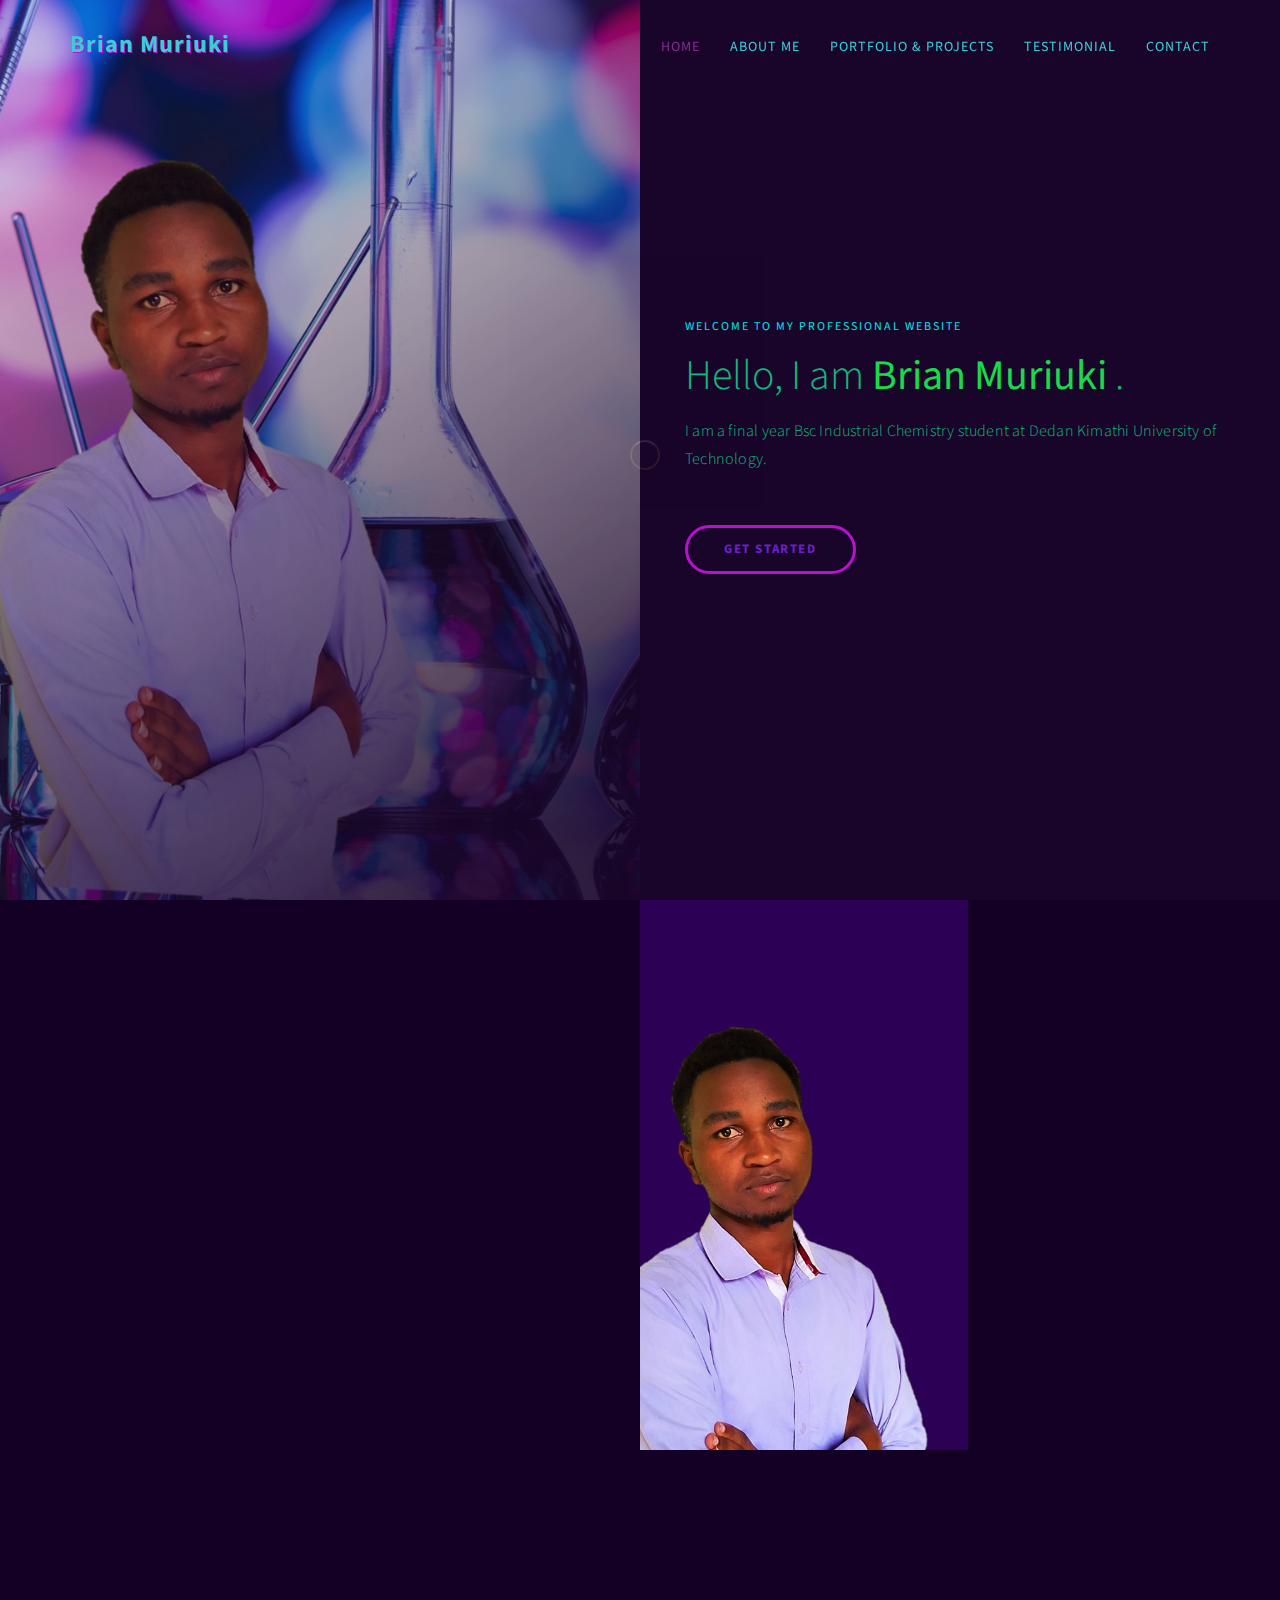
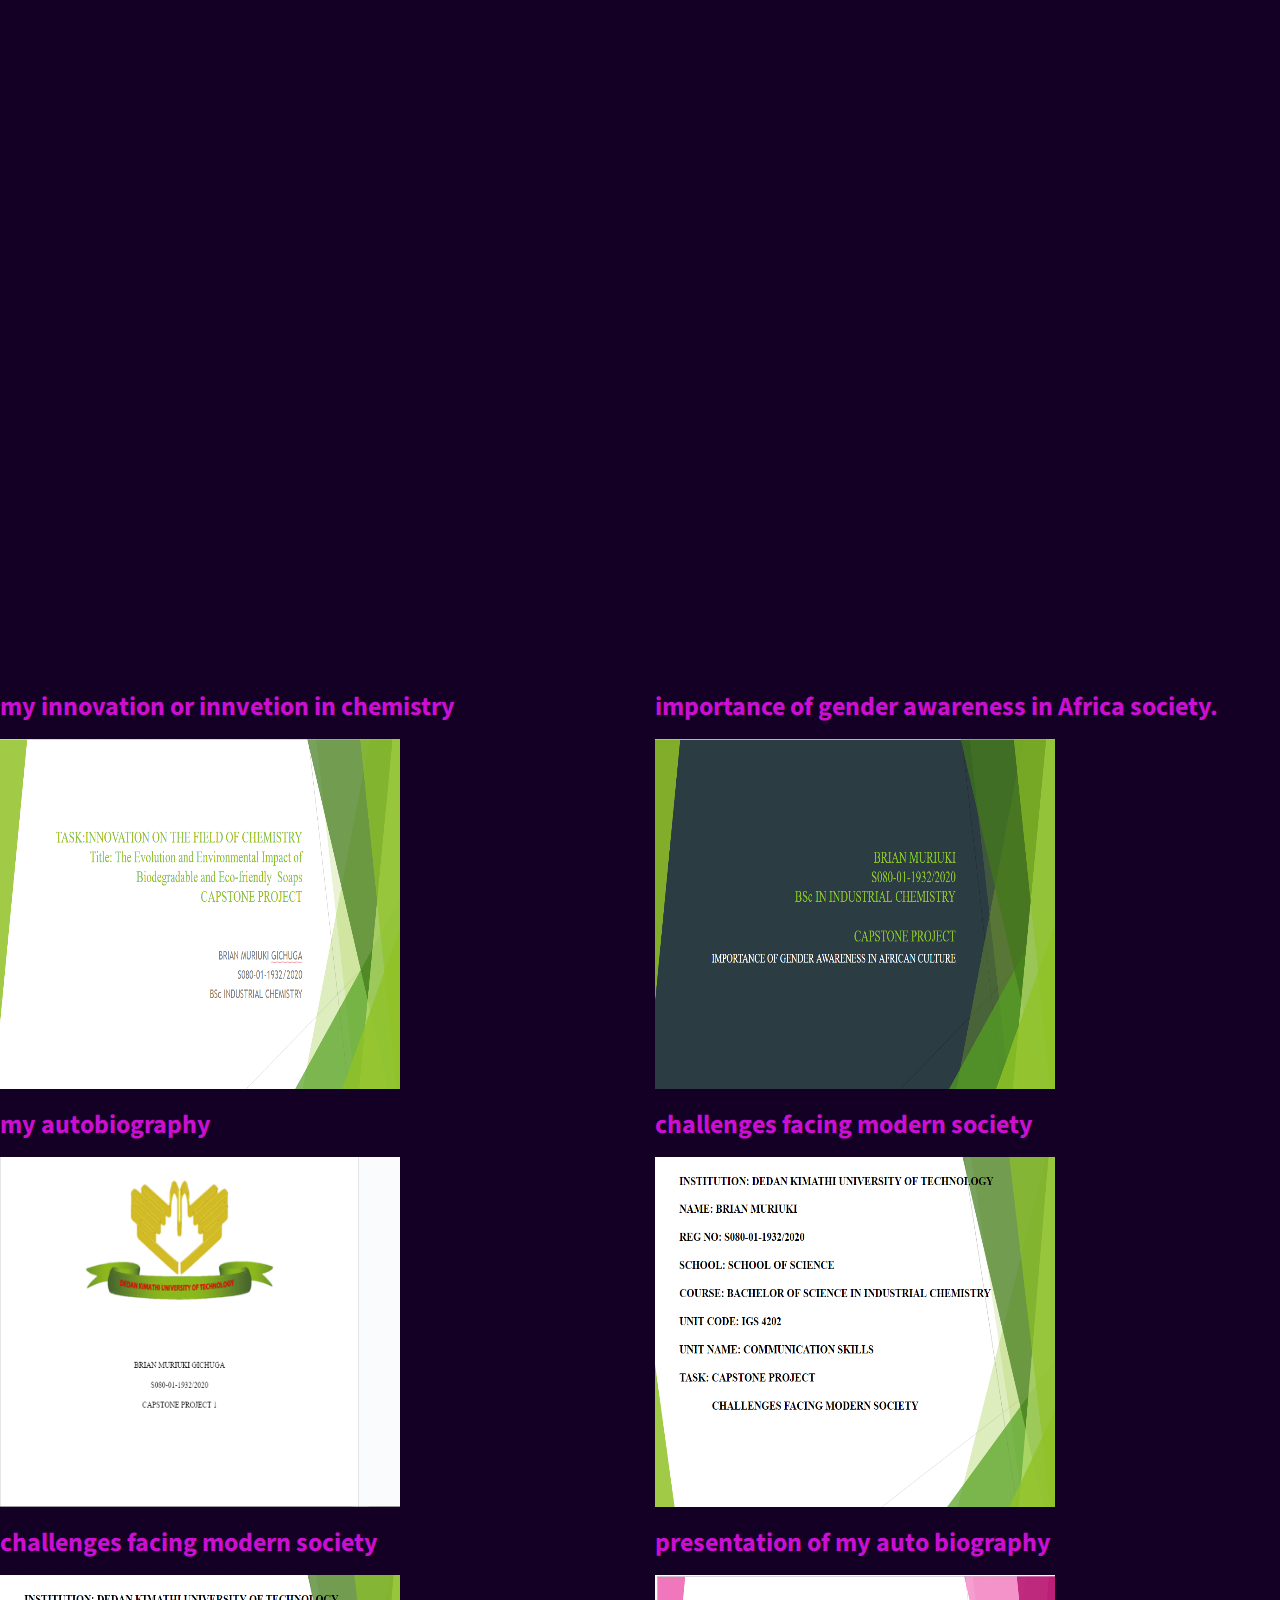
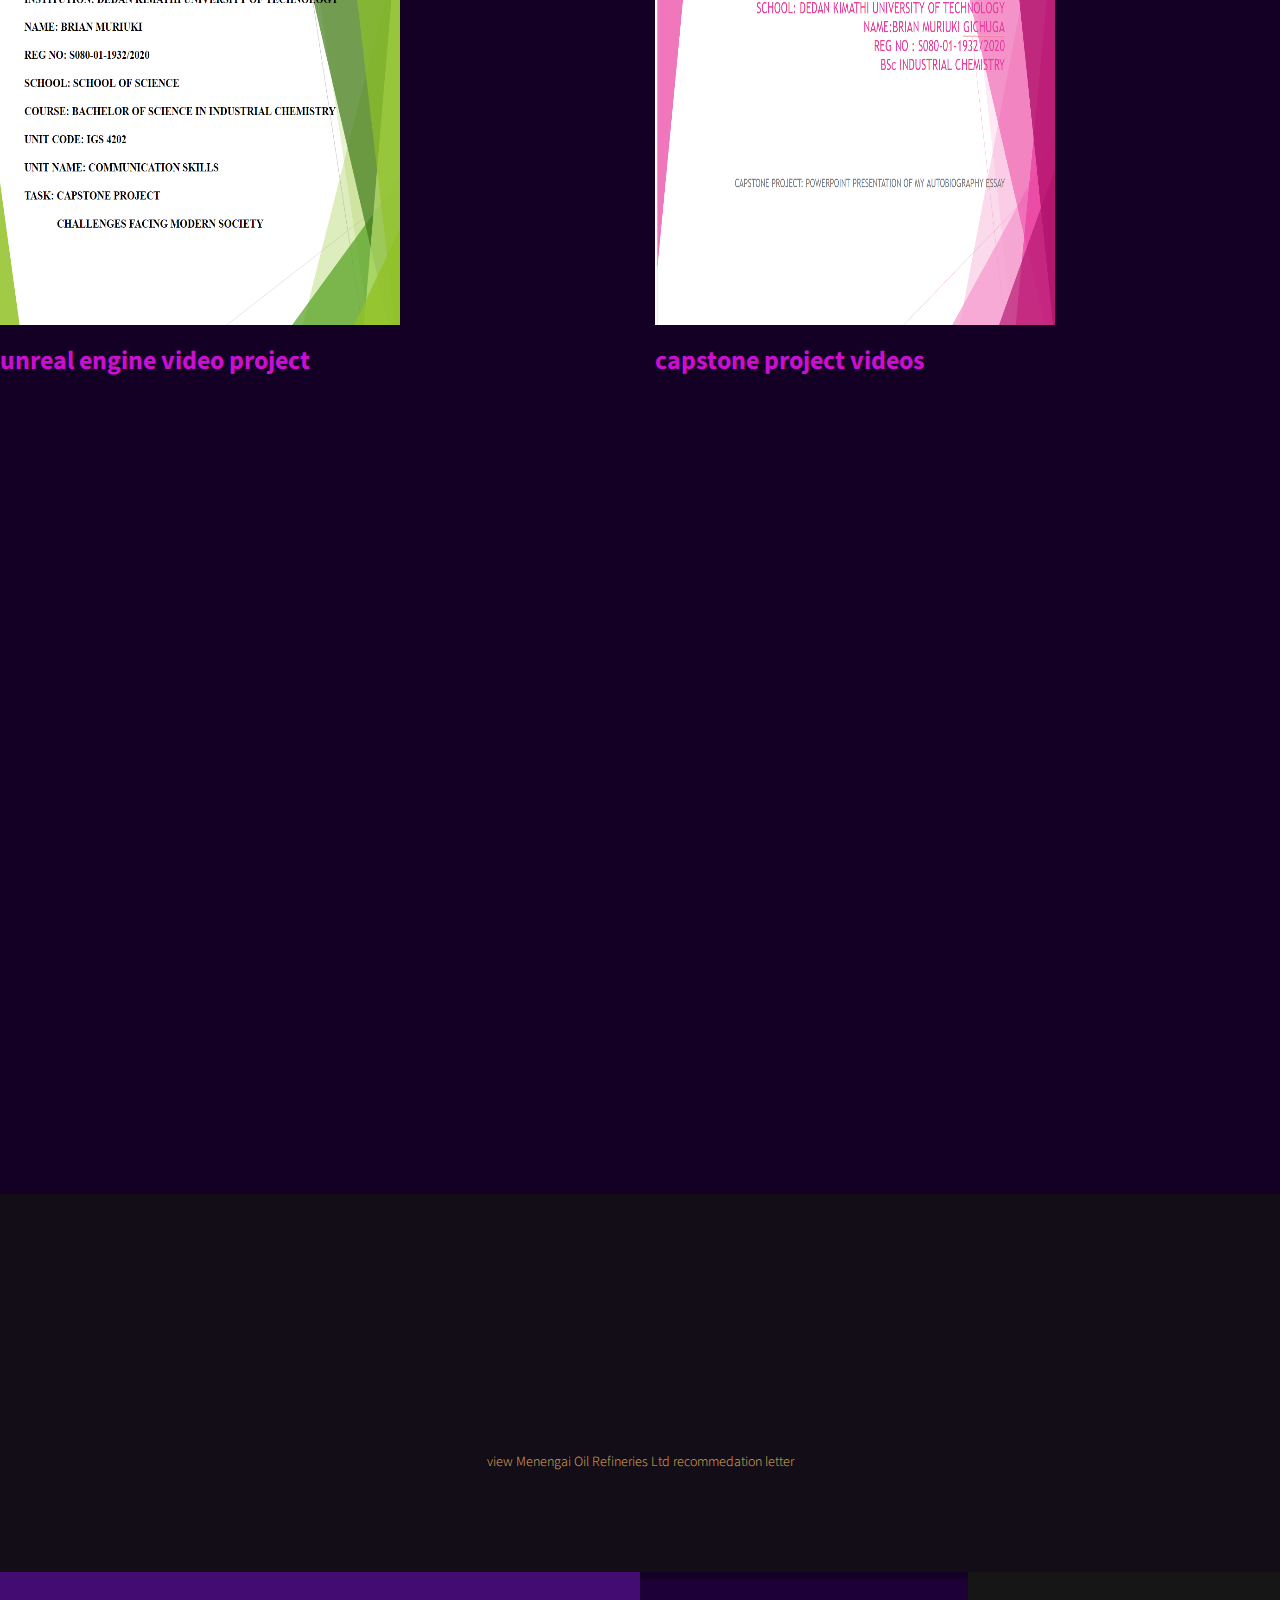
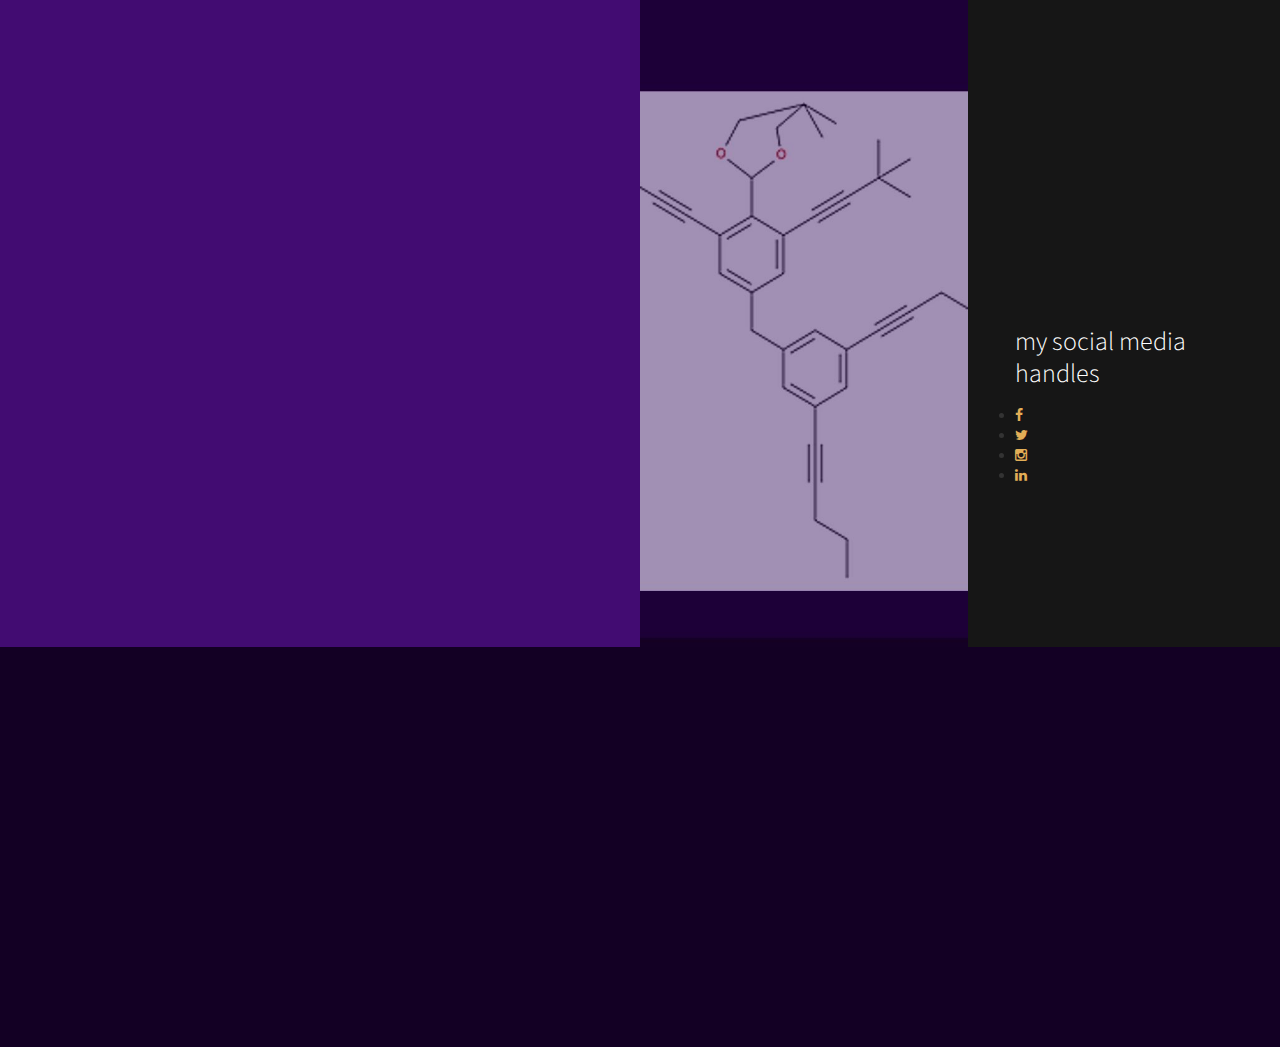
<file: index.html>
<!DOCTYPE html>
<html lang="en">
<head>

<meta charset="UTF-8">
<meta http-equiv="X-UA-Compatible" content="IE=Edge">
<meta name="description" content="">
<meta name="keywords" content="">
<meta name="author" content="templatemo">
<meta name="viewport" content="width=device-width, initial-scale=1, maximum-scale=1">

<title>brian muriuki</title>
<!--
Stimulus Template
http://www.templatemo.com/tm-498-stimulus
-->

<link rel="stylesheet" href="css/bootstrap.min.css">
<link rel="stylesheet" href="css/animate.css">
<link rel="stylesheet" href="css/font-awesome.min.css">
<link rel="stylesheet" href="css/templatemo-style.css">

<link href="https://fonts.googleapis.com/css?family=Source+Sans+Pro:300,400,700" rel="stylesheet">

</head>
<body data-spy="scroll" data-target=".navbar-collapse" data-offset="50">


<!-- PRE LOADER -->

<div class="preloader">
     <div class="spinner">
          <span class="spinner-rotate"></span>
     </div>
</div>


<!-- Navigation Section -->

<div class="navbar navbar-fixed-top custom-navbar" role="navigation">
     <div class="container">

          <!-- navbar header -->
          <div class="navbar-header">
               <button class="navbar-toggle" data-toggle="collapse" data-target=".navbar-collapse">
                    <span class="icon icon-bar"></span>
                    <span class="icon icon-bar"></span>
                    <span class="icon icon-bar"></span>
               </button>
               <a href="#" class="navbar-brand">Brian Muriuki</a>
          </div>

          <div class="collapse navbar-collapse">
               <ul class="nav navbar-nav navbar-right">
                    <li><a href="#home" class="smoothScroll">Home</a></li>
                    <li><a href="#about" class="smoothScroll">About Me</a></li>
                    <li><a href="#experience" class="smoothScroll">portfolio & projects</a></li>
                    <li><a href="#quotes" class="smoothScroll">Testimonial</a></li>
                    <li><a href="#contact" class="smoothScroll">Contact</a></li>
               </ul>
          </div>

     </div>
</div>


<!-- Home Section -->

<section id="home" class="parallax-section">
     <div class="container">
          <div class="row">

               <div class="col-md-6 col-sm-6">
                    <div class="home-img"></div>
               </div>

               <div class="col-md-6 col-sm-6">
                    <div class="home-thumb">
                         <div class="section-title">
                              <h4 class="wow fadeInUp" data-wow-delay="0.3s">welcome to my professional website</h4>
                              <h1 class="wow fadeInUp" data-wow-delay="0.6s">Hello, I am <strong>Brian Muriuki</strong> .</h1>
                              <p class="wow fadeInUp" data-wow-delay="0.9s">I am a final year Bsc Industrial Chemistry student at Dedan Kimathi University of Technology.</p>
                              
                              <a href="#about" class="wow fadeInUp smoothScroll section-btn btn btn-success" data-wow-delay="1.4s">Get Started</a>
                              
                         </div>
                    </div>
               </div>


          </div>
     </div>
</section>


<!-- About Section -->

<section id="about" class="parallax-section">
     <div class="container">
          <div class="row">

               <div class="col-md-6 col-sm-12">
                    <div class="about-thumb">
                         <div class="wow fadeInUp section-title" data-wow-delay="0.4s">
                              <h1>My profile</h1>
                              <p class="color-yellow"></p>
                         </div>
                         <div class="wow fadeInUp" data-wow-delay="0.8s">
                              <p>I am a self- motivated individual who is result-oriented, willing to learn and meet new challenges in a diverse worki</p>
                              <p>I am also passionate, hardworking and dedicated person and would like to utilize the
                                   acquired skills and experience for the benefit of society.</p>
                         </div>
                    </div>
               </div>

               <div class="col-md-3 col-sm-6">
                    <div class="background-image about-img"></div>
               </div>

               <div class="bg-yellow col-md-3 col-sm-6">
                    <div class="skill-thumb">
                         <div class="wow fadeInUp section-title color-white" data-wow-delay="1.2s">
                              <h1>My Skills</h1>
                             
                         </div>

                         <div class=" wow fadeInUp skills-thumb" data-wow-delay="1.6s">
                         <strong> Interpersonal skills: a confident and likeable person with the ability to read any
                              room</strong>
                              <span class="color-white pull-right">90%</span>
                                   <div class="progress">
                                        <div class="progress-bar progress-bar-primary" role="progressbar" aria-valuenow="90" aria-valuemin="0" aria-valuemax="100" style="width: 90%;"></div>
                                   </div>

                         <strong>Solid ability to research and analyze infor</strong>
                              <span class="color-white pull-right">70%</span>
                                   <div class="progress">
                                        <div class="progress-bar progress-bar-primary" role="progressbar" aria-valuenow="70" aria-valuemin="0" aria-valuemax="100" style="width: 70%;"></div>
                                   </div>

                         <strong>Excellent written and verbal communication skill</strong>
                              <span class="color-white pull-right">80%</span>
                                   <div class="progress">
                                        <div class="progress-bar progress-bar-primary" role="progressbar" aria-valuenow="80" aria-valuemin="0" aria-valuemax="100" style="width: 80%;"></div>
                                   </div>

                         <strong>Skills to analyze data and develop logical ability to coordinate team</strong>
                              <span class="color-white pull-right">80%</span>
                                   <div class="progress">
                                        <div class="progress-bar progress-bar-primary" role="progressbar" aria-valuenow="80" aria-valuemin="0" aria-valuemax="100" style="width: 80%;"></div>
                                   </div>

                         <strong>IT skills : Proficient in Microsoft word and Power Po</strong>
                              <span class="color-white pull-right">80%</span>
                                   <div class="progress">
                                        <div class="progress-bar progress-bar-primary" role="progressbar" aria-valuenow="80" aria-valuemin="0" aria-valuemax="100" style="width: 80%;"></div>
                                   </div>
                         </div>

                    </div>
               </div>

          </div>
     </div>
</section>


<!-- Service Section -->


<!-- Education Section -->

<section id="education" class="parallax-section">
     <div class="container">
          <div class="row">

               <div class="col-md-6 col-sm-6">
                    <div class="color-white education-thumb">
                         <div class="wow fadeInUp section-title" data-wow-delay="0.8s">
                              <h1>My Education</h1>
                              
                              <p class="color-white">In cursus orci non ipsum gravida dignissim</p>
                              
                         </div>

                         <div class="wow fadeInUp color-white media" data-wow-delay="1.2s">
                              <div class="media-object media-left">
                                   <i class="fa fa-laptop"></i>
                              </div>
                              <div class="media-body">
                                   <h3 class="media-heading">Bachelor of science in industrial chemistry <small>2020 -  now</small></h3>
                                   <p class="color-white">Dedan Kimathi University of Technology - Main campus. </p>
                                        
                              </div>
                         </div>

                         <div class="wow fadeInUp color-white media" data-wow-delay="1.6s">
                              <div class="media-object media-left">
                                   <i class="fa fa-laptop"></i>
                              </div>
                              <div class="media-body">
                                   <h3 class="media-heading">Highschool <small>2016-2019</small></h3>
                                   <p class="color-white">St Mary's mwenje boys high school.</p>
                                   
                              </div>
                              
                         </div>

                         <div class="wow fadeInUp color-white media" data-wow-delay="1.6s">
                              <div class="media-object media-left">
                                   <i class="fa fa-laptop"></i>
                              </div>
                              <div class="media-body">
                                   <h3 class="media-heading">primary school <small>2007-2015</small></h3>
                                   <p class="color-white">Nyakio Primary school.<small>2011-2015</small></p>
                                   <p class="color-white">Rititi primary sch.<small>2007-2010</small></p>
                                   
                              </div>
                              <a href="engcv.html" class="wow fadeInUp smoothScroll section-btn btn btn-success" data-wow-delay="1.4s">Download my CV
                                   in English</a>
                              <a href="files/BRAYO CV SWAHILI.pdf" class="wow fadeInUp smoothScroll section-btn btn btn-success" data-wow-delay="1.4s">Download my CV in
                                   Kiswahili</a>
                              <a href="files/brayo gikuyu cv.pdf" class="wow fadeInUp smoothScroll section-btn btn btn-success" data-wow-delay="1.4s">Downloadmy CV in
                                   Gikuyu</a>
                         </div>
                         

                    </div>
               </div>

                    <div class="col-md-6 col-sm-6">
                         <div class="color-white experience-thumb">
                              <div class="wow fadeInUp section-title" data-wow-delay="0.8s">
                                   <h1>My Experiences</h1>
                                   <p class="color-white">Previous companies and my tasks</p>
                              </div>
                    
                              <div class="wow fadeInUp color-white media" data-wow-delay="1.2s">
                                   <div class="media-object media-left">
                                        <i class="fa fa-laptop"></i>
                                   </div>
                                   <div class="media-body">
                                        <h3 class="media-heading">Industrial Attachee at Menengai Oil Refineries <small>2023 Jan - 2023 March</small></h3>
                                        <p class="color-white">Department of edible products (refinery,fractionation, fats & oils and water treatment)</p>
                                   </div>
                              </div>
                    
                              
                              
                              <div class="col-md-6 col-sm-6">
                                   <div class="color-white experience-thumb">
                                        <div class="wow fadeInUp section-title" data-wow-delay="0.8s">
                                             <h1>My Hobbies & Interests</h1>
                                             <p class="color-white">Reading publications (Novels, Magazines & Technology Journals)</p>
                                             <p class="color-white">Swimming</p>
                                             <p class="color-white">Charity works</p>
                                             <p class="color-white">I also play soccer</p>
                                        </div>
                              
                                        
                              
                                       
                              
                                   </div>
                              </div
                         </div>
                    </div>

           

          </div>
     </div>
</section>








<!-- portfolio --><!-- interests section-->

<section id="experience" class="parallax-section">
     <div class="container">
          <div class="row">
               
               
               <div class="col-md-6 col-sm-6">
                    <h3>my innovation or innvetion in chemistry</h3>
                    <a href="https://docs.google.com/presentation/d/1n2JnZ1c6jxlObgZDAcOJ72DROTEztxMk/edit?usp=drive_link&ouid=115530797510421223197&rtpof=true&sd=true"><img src="images/innovation.png" width="400" height="350"> </a>
                    
               </div>
               <div class="col-md-6 col-sm-6">
                    <h3>importance of gender awareness in Africa society.</h3>
                    <a href="https://docs.google.com/presentation/d/15qSidaB8gKsC_lmmAmJr6ICh3nJRGHMl/edit?usp=sharing&ouid=115530797510421223197&rtpof=true&sd=true"><img src="images/gender.png" width="400" height="350"> </a>
                    
               </div>

               <div class="col-md-6 col-sm-6">
                    <h3>my autobiography</h3>
                    <a href="https://docs.google.com/document/d/1kXdWFzi7LiNbQ8ntV28dNGJbQtFGdtqk/edit?usp=drive_link&ouid=115530797510421223197&rtpof=true&sd=true"><img src="images/autobio.png" width="400" height="350"> </a>
                    
               </div>

               <div class="col-md-6 col-sm-6">
                    <h3>challenges facing modern society</h3>
                    <a href="https://docs.google.com/presentation/d/1eqrXbr2poEBtPc9duMYjjuFc1-q5A1Vg/edit?usp=sharing&ouid=115530797510421223197&rtpof=true&sd=true"><img src="images/modern.png" width="400" height="350"> </a>
                    
               </div>

               <div class="col-md-6 col-sm-6">
                    <h3>challenges facing modern society</h3>
                    <a href="https://docs.google.com/presentation/d/19-yd5_Irzumk3Sezx77csEc_H9d63jsY/edit?usp=sharing&ouid=115530797510421223197&rtpof=true&sd=true"><img src="images/modern.png" width="400" height="350"> </a>
                    
               </div>

                <div class="col-md-6 col-sm-6">
                    <h3>presentation of my auto biography</h3>
                    <a href="https://docs.google.com/presentation/d/13zV-IQ1wgT9X_64UphZTzd3kp1TcDpU2/edit?usp=sharing&ouid=115530797510421223197&rtpof=true&sd=true"><img src="images/presentation auto biography.png" width="400" height="350"> </a>
                    
               </div>
               
               <div class="col-md-6 col-sm-6">
                    <h3>unreal engine video project</h3>
                    <div class="vida"><iframe width="400" height="400" src="https://www.youtube-nocookie.com/embed/GYWOFmTSAQM?rel=0"
                         title="YouTube video player" frameborder="0"
                         allow="accelerometer; autoplay; clipboard-write; encrypted-media; gyroscope; picture-in-picture; web-share"
                         allowfullscreen></iframe>
                    </div>
               </div>

               <div class="col-md-6 col-sm-6">
                    <h3>capstone project videos</h3>
                    <div class="vida"><iframe width="400" height="400" src="https://www.youtube.com/embed/8freWMGmRS4?si=CYBKrzoRCQegMPL5" title="YouTube video player" frameborder="0" allow="accelerometer; autoplay; clipboard-write; encrypted-media; gyroscope; picture-in-picture; web-share" allowfullscreen></iframe></div>
               </div>

                <div class="col-md-6 col-sm-6">
               <div class="vida">
               <iframe width="400" height="400" src="https://www.youtube.com/embed/U24mgyNuga0?si=cKEd7vinJ8s821-H" title="YouTube video player" frameborder="0" allow="accelerometer; autoplay; clipboard-write; encrypted-media; gyroscope; picture-in-picture; web-share" allowfullscreen></iframe>
               </div>
               </div>

               <div class="col-md-6 col-sm-6">
                    <div class="vida">
                    <iframe width="400" height="400" src="https://www.youtube.com/embed/wcgf01dJbGs?si=2nH1KF7MXFLD8hv7" title="YouTube video player" frameborder="0" allow="accelerometer; autoplay; clipboard-write; encrypted-media; gyroscope; picture-in-picture; web-share" allowfullscreen></iframe>
                    </div>
               </div>

               <div class="col-md-6 col-sm-6">
                    
                    <div class="background-image education-img">
                         <div class="wow fadeInUp section-title" data-wow-delay="0.8s">
                              <h1>My interests and hobbies</h1>
                              
                              <h3 class="color-white">Reading publications (Novels, Magazines & Technology Journals).</h3>
                              <h3 class="color-white">swimming.</h3>
                              <h3 class="color-white">these are my interests.</h3>
                         </div>
                         
                    </div>
               
               </div>
         

          </div>
     </div>
</section>

<!-- Quotes Section -->

<section id="quotes" class="parallax-section">
     <div class="overlay"></div>
     <div class="container">
          <div class="row">

               <div class="col-md-offset-1 col-md-10 col-sm-12">
                    <i class="wow fadeInUp fa fa-star" data-wow-delay="0.6s"></i>
                    <h2 class="wow fadeInUp" data-wow-delay="0.8s">recommedations.</h2>
                    <a href="files/menengai recommedation.pdf">view Menengai Oil Refineries Ltd recommedation letter</a>
               </div>

          </div>
     </div>
</section>


<!-- Contact Section -->

<section id="contact" class="parallax-section">
     <div class="container">
          <div class="row">

               <div class="col-md-6 col-sm-12">
                    <div class="contact-form">
                         <div class="wow fadeInUp section-title" data-wow-delay="0.2s">
                              <h1 class="color-white">Say hello..</h1>
                              <p class="color-white">Integer ut consectetur est. In cursus orci non ipsum gravida dignissim.</p>
                         </div>

                         <div id="contact-form">
                              <form action="#template-mo" method="post">
                                   <div class="wow fadeInUp" data-wow-delay="1s">
                                        <input name="fullname" type="text" class="form-control" id="fullname" placeholder="Your Name">
                                   </div>
                                   <div class="wow fadeInUp" data-wow-delay="1.2s">
                                        <input name="email" type="email" class="form-control" id="email" placeholder="Your Email">
                                   </div>
                                   <div class="wow fadeInUp" data-wow-delay="1.4s">
                                        <textarea name="message" rows="5" class="form-control" id="message" placeholder="Write your message..."></textarea>
                                   </div>
                                   <div class="wow fadeInUp col-md-6 col-sm-8" data-wow-delay="1.6s">
                                        <input name="submit" type="submit" class="form-control" id="submit" value="Send">
                                   </div>
                              </form>
                         </div>

                    </div>
               </div>

               <div class="col-md-3 col-sm-6">
                    <div class="background-image contact-img"></div>
               </div>

               <div class="bg-dark col-md-3 col-sm-6">
                    <div class="contact-thumb">
                         <div class="wow fadeInUp contact-info" data-wow-delay="0.6s">
                              <h3 class="color-white">Home Adrress</h3>
                              <p>P.O BOX 177, Karatina</p>
                         </div>

                         <div class="wow fadeInUp contact-info" data-wow-delay="0.8s">
                              <h3 class="color-white">Contact.</h3>
                              <p><i class="fa fa-phone"></i> +254112382620</p>
                              <p><i class="fa fa-envelope-o"></i> <a href="mailto:hello@company.co">briangichuga@gmail.com</a></p>
                              <p><i class="fa fa-globe"></i> <a href="#"></a></p>
                         </div>
                         <div>
                         <h3 class="color-white">my social media handles</h3>
                         <li><a href="https://www.facebook.com/profile.php?id=100080288000760" class="fa fa-facebook"></a></li>
                         <li><a href="https://twitter.com/BrianMu15314662?t=WKmQV1E4FX8IVAMbru34BQ&s=09" class="fa fa-twitter"></a></li>
                         <li><a href="https://instagram.com/brayo_muriuki9?igshid=NGExMmI2YTkyZg==" class="fa fa-instagram"></a></li>
                         <li><a href="https://www.linkedin.com/in/brian-gichuga-842bbb213" class="fa fa-linkedin"></a></li>
                         </div>
                    </div>
               </div>

          </div>
     </div>
</section>


<!-- Footer Section -->

<footer>
	<div class="container">
		<div class="row">

               <div class="col-md-12 col-sm-12">
                    <div class="wow fadeInUp footer-copyright" data-wow-delay="1.8s">
                         <p>Copyright &copy; 2023 techemist designs
                    
                    | Design: <a href="http://www.google.com/+templatemo" target="_parent">templatemo</a></p>
                    </div>
				<ul class="wow fadeInUp social-icon" data-wow-delay="2s">
                         <li><a href="https://www.facebook.com/profile.php?id=100080288000760" class="fa fa-facebook"></a></li>
                         <li><a href="https://twitter.com/BrianMu15314662?t=WKmQV1E4FX8IVAMbru34BQ&s=09" class="fa fa-twitter"></a></li>
                         <li><a href="https://instagram.com/brayo_muriuki9?igshid=NGExMmI2YTkyZg==" class="fa fa-instagram"></a></li>
                         <li><a href="https://www.linkedin.com/in/brian-gichuga-842bbb213" class="fa fa-linkedin"></a></li>
                    </ul>
               </div>
			
		</div>
	</div>
</footer>

<!-- SCRIPTS -->

<script src="js/jquery.js"></script>
<script src="js/bootstrap.min.js"></script>
<script src="js/jquery.parallax.js"></script>
<script src="js/smoothscroll.js"></script>
<script src="js/wow.min.js"></script>
<script src="js/custom.js"></script>

</body>
</html>
</file>
<file: css/templatemo-style.css>
/*

Stimulus Template

http://www.templatemo.com/tm-498-stimulus

*/




body {
	background: #130024;
    font-family: 'Source Sans Pro', sans-serif;
    font-style: normal;
	font-weight: 300;
    overflow-x: hidden;
}

html,body {
  width: 100%;
  height: 100%;
}
iframe{
  display: block;
}


/*---------------------------------------
    Typorgraphy              
-----------------------------------------*/

h1,h2,h3,h4,h5,h6 {
  font-style: normal;
  font-weight: 300;
}

h1,h2,h3 {
  font-weight: 300;
}

h1 {
  color: #0bcd83;
  font-size: 42px;
  padding-bottom: 14px;
  margin-bottom: 0px;
}

h2 {
  font-size: 42px;
  line-height: 52px;
  margin-top: 0px;
}

h3 {
  font-size: 26px;
  line-height: 32px;
  padding-bottom: 6px;
}

h4 {
  color: #00FFFF;
  font-size: 12px;
  font-weight: normal;
  letter-spacing: 2px;
  text-transform: uppercase;
  padding-top: 6px;
}

h5 {
  color: #666666;
}

strong {
  color: #11f64a;
  font-weight: normal;
}

p {
    color: #0bcd83;
    font-size: 16px;
    font-weight: 300;
    line-height: 28px;
    letter-spacing: 0.2px;
}

.section-btn {
  background-color: transparent;
  border: 3px solid #ca0ee3;
  border-radius: 100px;
  color: #7220dd;
  font-size: 13px;
  font-weight: bold;
  letter-spacing: 1.6px;
  padding: 12px 36px;
  margin-top: 42px;
  transition: all 0.4s ease-in-out;
  text-transform: uppercase;
}

.section-btn:hover {
  background: #480ddc;
  border-color: transparent;
  color: #ffffff;
}

.btn-success:focus {
  background-color: #000;
  border-color: transparent;
}

.parallax-section {
  background-attachment: fixed !important;
  background-size: cover !important;
}

.section-title {
  position: relative;
  padding-bottom: 22px;
}

#about,
#service,
#experience,
#education,
#contact {
  position: relative;
}

#home .container,
#about .container, 
#experience .container,
#service .container,
#education .container,
#contact .container {
  width: 100%;
  padding: 0;
  margin: 0;
}

#experience .experience-thumb,
#education .education-thumb  {
  padding: 22px 42px 42px 42px;
}

#service,
#quotes,
footer {
  text-align: center;
}

#experience,
#education {
  background: #130024;
}

.background-image {
    background-position: 50% 50% !important;
    background-size: cover !important;
    width: 100%;
    height: 100%;
    min-height: 75vh;
    position: absolute;
    top: 0;
    right: 0;
    bottom: 0;
    left: 0;
}

.color-white {
  color: #ffffff;
}

.color-yellow {
  color: #130024;
}

.bg-yellow {
  background: #130024;
}

.bg-white {
  background: #ffffff;
}

.bg-dark {
  background: #161616;
}



/*---------------------------------------
    General               
-----------------------------------------*/

html{
  -webkit-font-smoothing: antialiased;
}

a {
  color: #E3AE57;
  -webkit-transition: 0.5s;
  -o-transition: 0.5s;
  transition: 0.5s;
  text-decoration: none !important;
}
a:hover, a:active, a:focus {
  color: #E3AE57;
  outline: none;
}

* {
  -webkit-box-sizing: border-box;
  -moz-box-sizing: border-box;
  box-sizing: border-box;
}

*:before,
*:after {
  -webkit-box-sizing: border-box;
  -moz-box-sizing: border-box;
  box-sizing: border-box;
}



/*---------------------------------------
    Preloader section              
-----------------------------------------*/

.preloader {
  position: fixed;
  top: 0;
  left: 0;
  width: 100%;
  height: 100%;
  z-index: 99999;
  display: flex;
  flex-flow: row nowrap;
  justify-content: center;
  align-items: center;
  background: none repeat scroll 0 0 #43244d;
}

.spinner {
  border: 1px solid transparent;
  border-radius: 5px;
  position: relative;
}

.spinner:before {
  content: '';
  box-sizing: border-box;
  position: absolute;
  top: 50%;
  left: 50%;
  width: 30px;
  height: 30px;
  margin-top: -10px;
  margin-left: -10px;
  border-radius: 50%;
  border: 2px solid #E3AE57;
  border-top-color: #f9f9f9;
  animation: spinner .6s linear infinite;
}

@-webkit-@keyframes spinner {
  to {transform: rotate(360deg);}
}

@keyframes spinner {
  to {transform: rotate(360deg);}
}



/*---------------------------------------
    Navigation section              
-----------------------------------------*/

.custom-navbar {
    margin-bottom: 0;
    background-color: rgba(0, 0, 0, 0.8);
}

.custom-navbar .navbar-brand {
    color: #3de4ed;
	text-shadow: 1px 1px #ca0ee3;
    font-weight: bold;
    font-size: 24px;
    line-height: 35px;
    letter-spacing: 1px;
}

.custom-navbar .nav li a {
    color: #3de4ed;
    font-size: 14px;
    font-weight: 400;
    letter-spacing: 1px;
    text-transform: uppercase;
    line-height: 40px;
    transition: all 0.4s ease-in-out;
}

.custom-navbar .nav li a:hover {
    background: transparent;
    color: #ca0ee3;
}

.custom-navbar .navbar-nav > li > a:hover,
.custom-navbar .navbar-nav > li > a:focus {
  background-color: transparent;
}

.custom-navbar .nav li.active > a {
    background-color: transparent;
    color: #902c9f;
}

.custom-navbar .navbar-toggle {
    border: none;
    padding-top: 10px;
}

.custom-navbar .navbar-toggle {
    background-color: transparent;
}

.custom-navbar .navbar-toggle .icon-bar {
    background: #E3AE57;
    border-color: transparent;
}

@media(min-width:768px) {
    .custom-navbar {
        padding: 12px 0;
        border-bottom: 0;
        background: 0 0; 
    }
    .custom-navbar.top-nav-collapse {
        background: #1d0021;
        box-shadow: 0px 2px 8px 0px rgba(50, 50, 50, 0.08);
        padding: 0;
    }

}



/*---------------------------------------
    Home section              
-----------------------------------------*/

#home h1 {
  padding-bottom: 18px;
}

#home .col-md-6 {
  background: #130024;
/* light blue color: #c3eafd; */
  padding-right: 0;
  padding-left: 0;
}

#home .home-img {
  background: url('../images/bm2.jpg') no-repeat;
  background-size: cover;
  background-position: 50% 50%;
  width: 100%;
  height: 100vh;
}

#home .home-thumb {
  display: -webkit-box;
  display: -webkit-flex;
  display: -ms-flexbox;
  display: flex;
  -webkit-box-align: center;
  -webkit-align-items: center;
  -ms-flex-align: center;
  align-items: center;
  height: 100vh;
  padding: 0 45px 0 45px;
}



/*---------------------------------------
   About section              
-----------------------------------------*/

#about .about-img {
    background: url('../images/bm4.jpg') no-repeat;
}

#about .about-thumb,
#about .skill-thumb {
  padding: 22px 32px 32px 32px;
}

#about .progress {
  background: #ffffff;
  border-radius: 0px;
  box-shadow: none;
  height: 2px;
}

#about .progress-bar-primary {
  background: #232B2B;
}

#about strong,
#about span {
  font-weight: bold;
  display: inline-block;
  padding-bottom: 8px;
}



/*---------------------------------------
    Service section              
-----------------------------------------*/

#service {
  background: #E9724C;
}

#service p {
  font-size: 18px;
  line-height: 30px;
}

#service .service-thumb {
  padding: 52px 22px 52px 22px;
}

#service .service-thumb .fa {
  font-size: 42px;
  padding-bottom: 22px;
}



/*---------------------------------------
    Experience section              
-----------------------------------------*/

#experience .experience-img {
  background: url('../images/experience-img.jpg') no-repeat;
}

#experience .media-heading {
  margin-bottom: 0px;
}

#experience .media .fa {
  font-size: 42px;
  margin-right: 14px;
}

#experience small {
  color: rgb(90, 102, 51);
  font-weight: bold;
}

#experience h3 {
  color: rgb(202, 15, 208);
  font-weight: bold;
}

/*---------------------------------------
    Education section              
-----------------------------------------*/

#education {
  background: #130024;
}

#education .education-img {
  background: url('../images/education-img.jpg') no-repeat;
}

#education .media-heading {
  margin-bottom: 0px;
}

#education .media .fa {
  font-size: 42px;
  margin-right: 14px;
}

#education small {
  color: #886D1E;
  font-weight: bold;
}



/*---------------------------------------
   Quotes section              
-----------------------------------------*/

#quotes {
    background: url('../images/quotes-bg\ \(2\).jpg') 50% 0 repeat-y fixed;
    background-size: cover;
    background-position: center center;
    color: #ffffff;
    position: relative;
    padding: 100px 0px;
}

#quotes .overlay {
    background: #121212;
    width: 100%;
    height: 100%;
    position: absolute;
    top: 0;
    opacity: 0.7;
}

#quotes .fa {
  font-size: 42px;
  margin-top: 32px;
  margin-bottom: 22px;
}

#quotes p {
  padding-top: 32px;
}


/*---------------------------------------
    Contact section              
-----------------------------------------*/

#contact {
  background: #420c72;
}

#contact .contact-form,
#contact .contact-thumb {
  padding: 22px 32px 22px 32px;
  min-height: 75vh;
}

#contact .contact-img {
  background: url('../images/pp2.jpg') no-repeat;
  min-height: 75vh;
}

#contact .contact-info {
  padding-top: 6px;
  padding-bottom: 6px;
}

#contact .form-control::-moz-placeholder{color:#ffffff;opacity:1}
#contact .form-control:-ms-input-placeholder{color:#ffffff}
#contact .form-control::-webkit-input-placeholder{color:#ffffff}

#contact .form-control {
  background: transparent;
  border: none;
  border-bottom: 1px solid #E3AE57;
  border-radius: 0px;
  box-shadow: none;
  color: #ffffff;
  font-size: 18px;
  margin-top: 10px;
  margin-bottom: 25px;
  transition: all 0.4s ease-in-out;
}

#contact .form-control:focus {
  border-bottom-color: #ffffff;
}

#contact input {
  height: 45px;
}

#contact input[type="submit"] {
  background: #ffffff;
  border: 2px solid transparent;
  border-radius: 40px;
  color: #161616;
  padding-bottom: 10px;
}

#contact input[type="submit"]:hover {
  background: transparent;
  border-color: #ffffff;
  color: #ffffff;
}

#contact .fa {
  padding-right: 10px;
}



/*---------------------------------------
   Footer section              
-----------------------------------------*/

footer {
    padding: 140px 0px;
}



/*---------------------------------------
   Social icon             
-----------------------------------------*/

.social-icon {
    position: relative;
    padding: 0;
    margin: 0;
    text-align: center;
}

.social-icon li {
    display: inline-block;
    list-style: none;
}

.social-icon li a {
    border: 2px solid transparent;
    color: #999;
    border-radius: 100px;
    cursor: pointer;
    font-size: 16px;
    text-decoration: none;
    transition: all 0.4s ease-in-out;
    width: 50px;
    height: 50px;
    line-height: 50px;
    text-align: center;
    vertical-align: middle;
    position: relative;
    margin: 22px 4px 10px 4px;
}

.social-icon li a:hover {
    background: #E3AE57;
    border-color: #ffffff;
    color: #ffffff;
    transform: scale(1.1);
}



/*---------------------------------------
   Mobile Responsive         
-----------------------------------------*/

@media only screen and (max-width: 580px) {
  h1 {
    font-size: 32px;
  }

  h2 {
    font-size: 28px;
    line-height: inherit;
  }

  h3 {
    font-size: 22px;
    line-height: inherit;
  }
}

@media only screen and (max-width: 767px) {
  .custom-navbar .navbar-brand {
    line-height: 18px;
  
  }
  .vida{
    display: inline-block;
  }

  #home .home-thumb {
    height: auto;
    padding-top: 32px;
    padding-bottom: 12px;
  }

  #home .container,
  #about .container, 
  #experience .container,
  #service .container,
  #education .container,
  #contact .container {
    padding-right: 15px;
    padding-left: 15px;
  }

  #about .col-md-3,
  #experience .col-md-6,
  #education .col-md-6,
  #contact .col-md-3 {
    padding: 0;
    margin: 0;
  }

  .background-image {
    position: relative;
    min-height: 65vh;
  }
}

@media only screen and (max-width: 1024px) {
  .section-title {
    padding-bottom: 12px;
  }

  footer {
    padding: 40px 0;
  }
}
</file>
